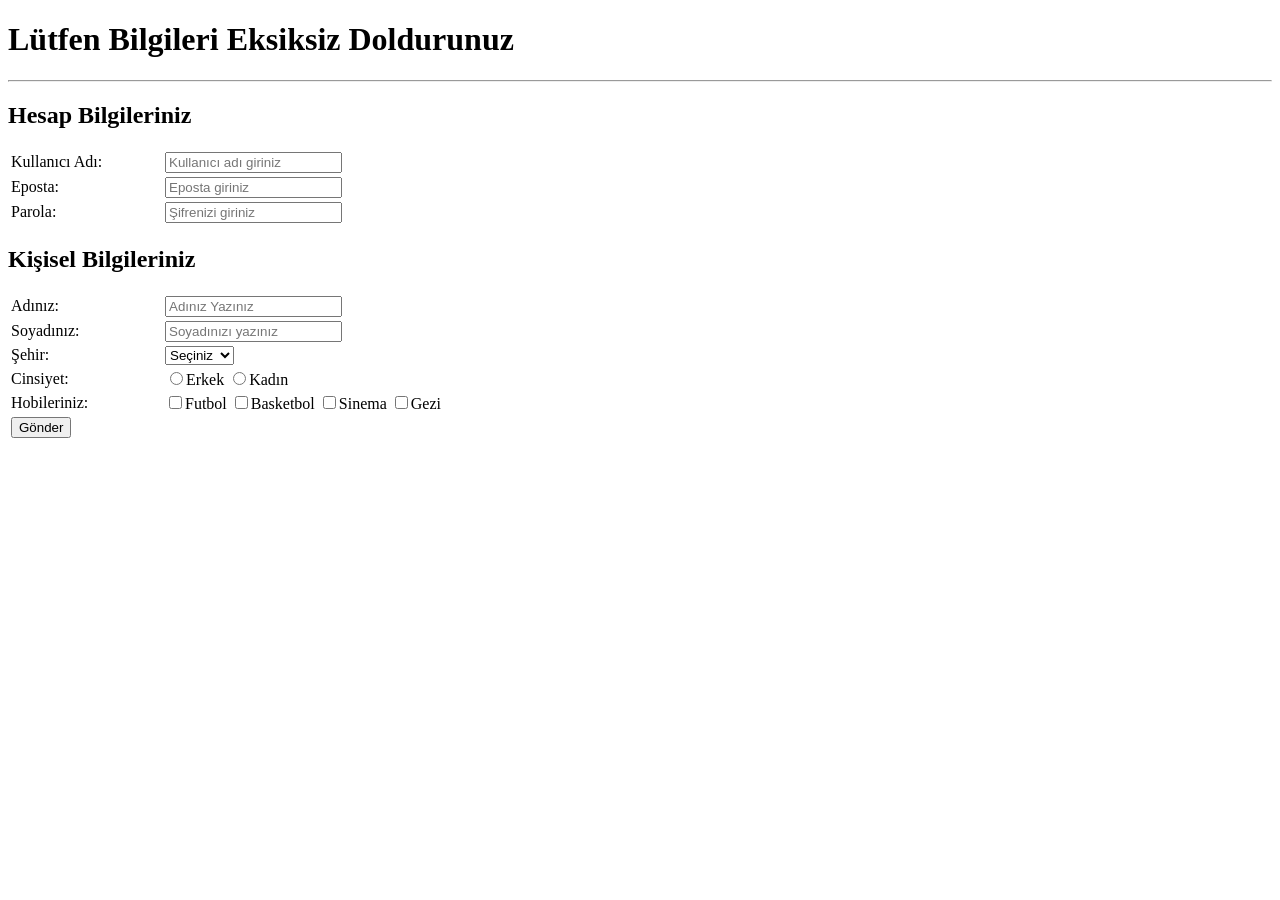
<file: form uygulama.html>
<!DOCTYPE html>
<html lang="en">
<head>
    <meta charset="UTF-8">
    <meta name="viewport" content="width=device-width, initial-scale=1.0">
    <title>Form Uygulama</title>
</head>
<body>
    <h1>Lütfen Bilgileri Eksiksiz Doldurunuz</h1><hr>
    <h2>Hesap Bilgileriniz</h2>
    <table>
        <tr>
            <td style="width: 150px;">
                Kullanıcı Adı:

            </td>
            <td>
                <input type="text" name="username" placeholder="Kullanıcı adı giriniz">
        </tr>
        <tr>
            </td>
            <td>
                Eposta:
            </td>
            <td>
                <input type="email" name="Eposta" placeholder="Eposta giriniz">
        </tr>
        <tr>      
            </td>
            <td>
                Parola:
            </td>
            <td>
                <input type="password" name="şifre" placeholder="Şifrenizi giriniz"><br>
            </td>

        </tr>

    </table>
    <h2>Kişisel Bilgileriniz</h2>
    <table>
        <tr>
            <td style="width: 150px;">
                Adınız:
            </td>
            <td>
                <input type="text" name="name" placeholder="Adınız Yazınız">
            </td>
        </tr>
        <tr>    
            <td>
                Soyadınız:
            </td>
            <td>
                <input type="text" name="surnmae"placeholder="Soyadınızı yazınız">
            </td>
        </tr>
        <tr>
            <td>
                Şehir:
            </td>
            <td>
                <select name="şehir">
                    <option>Seçiniz</option>
                    <option>İstanbul</option>
                    <option>Ankara</option>
                    <option>Bayburt</option>
                </select>
            </td>
            
        </tr>
        <tr>
            <td>
                Cinsiyet:
            </td>
            <td>
                <input type="radio" name="cinsiyet" value="Erkek">Erkek
                <input type="radio" name="cinsiyet" value="Kadın">Kadın
            </td>
        </tr>
        <tr>
            <td>
                Hobileriniz:
            </td>
            <td>
                <input type="checkbox" name="hobi">Futbol
                <input type="checkbox" name="hobi">Basketbol
                <input type="checkbox" name="hobi">Sinema
                <input type="checkbox" name="hobi">Gezi
            </td>
        </tr>
        <tr>
           <td>
            <button type="submit">Gönder</button>
           </td>
        </tr>
        
    </table>
    
    
</body>
</html>
</file>
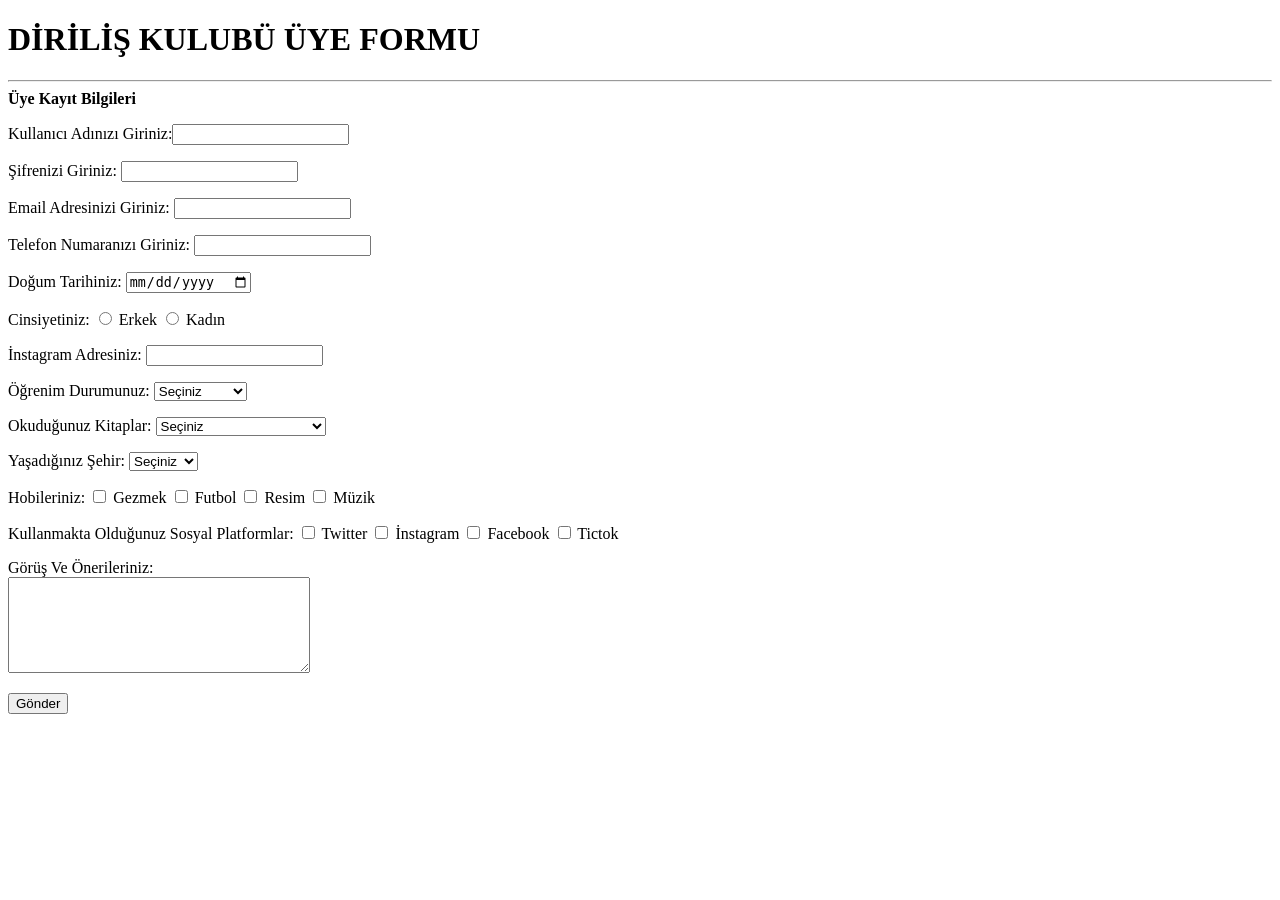
<file: pratic3.html>
<!DOCTYPE html>

	<head>
		<title>Pratic4</title>
		<form action="pratic3.html" method="POST">
			<h1>DİRİLİŞ KULUBÜ ÜYE FORMU</h1>
			<hr>
			<b>Üye Kayıt Bilgileri</b> <br>
			<p>Kullanıcı Adınızı Giriniz:<input type="text" name="username" required></p>
			<p>Şifrenizi Giriniz: <input type="password" name="parola" required></p>
			<p>Email Adresinizi Giriniz: <input type="email" name="eposta" required></p>
			<p>Telefon Numaranızı Giriniz: <input type="number" name="telefon" required></p>
			<p>Doğum Tarihiniz: <input type="date" name="doğum tarihi" required></p>
			<p>Cinsiyetiniz: <input type="radio" name="cinsiyet"> Erkek	
			<input type="radio" name="cinsiyet"> Kadın</p>
			<p>İnstagram Adresiniz: <input type="url" name="adres" required></p>
			<p>Öğrenim Durumunuz: <select name="eğitim" required>
				<option>Seçiniz</option>
				<option>Lisans</option>
				<option>Ön Lisans</option>
				<option>Ortaöğretim</option>
				
			</select></p>
			<p>Okuduğunuz Kitaplar: <select name="Kitap" required>
				<option>Seçiniz</option>
				<option>İslamın Dirilişi</option>
				<option>İnsanlığın Dirilişi</option>
				<option>Geleceğimizde İslam Var</option>
				<option>Diriliş İnsanı</option>
			</select></p>
			<p>Yaşadığınız Şehir: <select name="Şehir">
				<option>Seçiniz</option>
				<option>İstanbul</option>
				<option>Bayburt</option>
				<option>Ankara</option>
				<option>İzmir</option>
				<option>Bursa</option>
				
			</select></p>
			<p>Hobileriniz: <input type="checkbox" name="hobiler"> Gezmek
				<input type="checkbox" name="hobiler"> Futbol
				<input type="checkbox" name="hobiler"> Resim
				<input type="checkbox" name="hobiler"> Müzik </p>
			<p> Kullanmakta Olduğunuz Sosyal Platformlar: <input type="checkbox" name="Platform"> Twitter
			<input type="checkbox" name="Platform">	İnstagram
			<input type="checkbox" name="Platform"> Facebook
			<input type="checkbox" name="Platform"> Tictok </p>
			<p> Görüş Ve Önerileriniz:<br><textarea type="message" name="mesaj" rows="6" cols="35" required></textarea></p>		
			<input type="submit" value="Gönder">

		</form>
	</head>
</html>
</file>
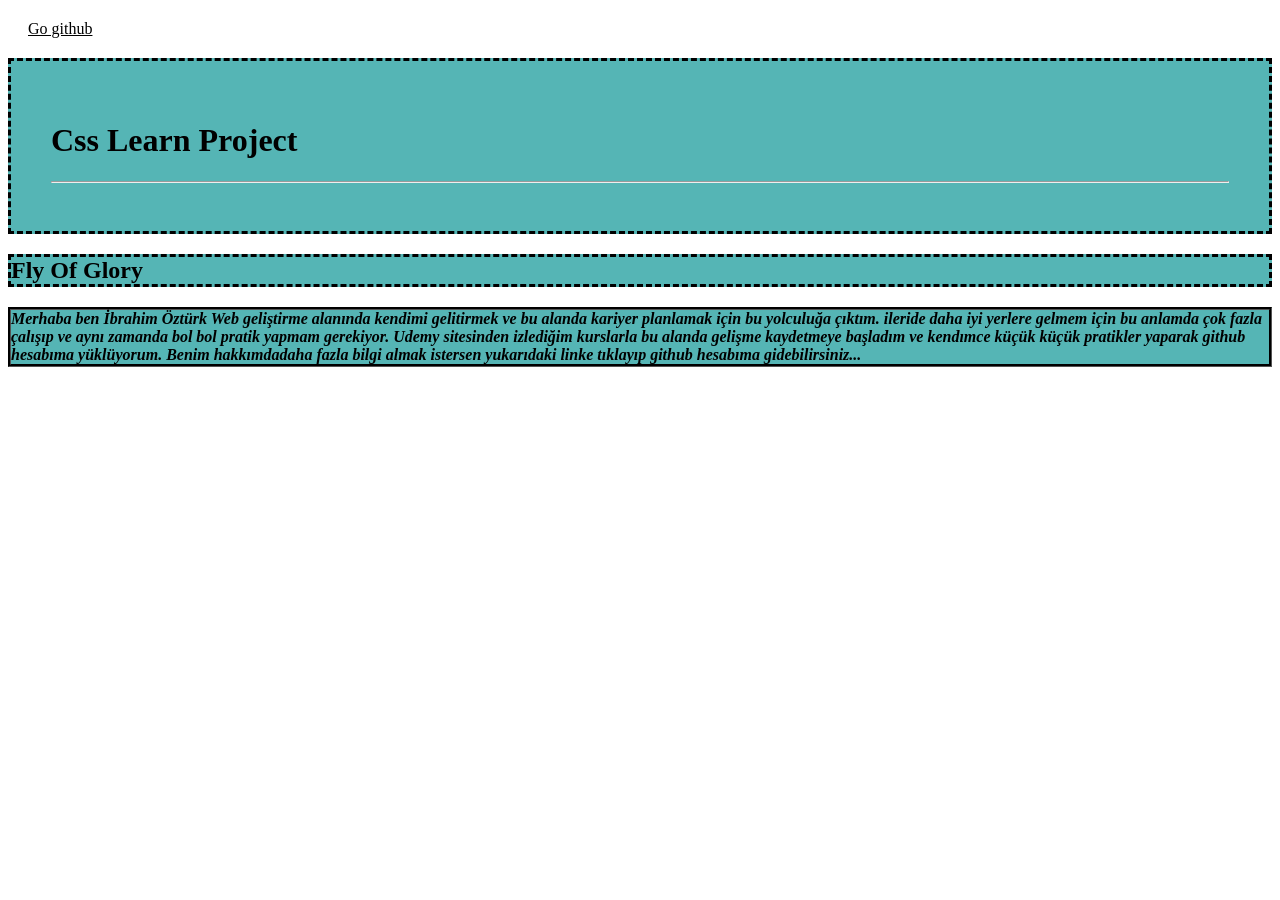
<file: pratical.html>
<!DOCTYPE html>
<html lang="en">
<head>
    <meta charset="UTF-8">
    <meta name="viewport" content="width=device-width, initial-scale=1.0">
    <title>Pratical</title>
</head>
<style>
    div{background-color:rgb(85, 181, 181);
        width: auto;
        border: dashed black;
        padding: 40px;
        margin: auto;

    }
    
    p{background-color:rgb(85, 181, 181); color: black;
        border: groove black;
     
    
    
    }
    h2{ background-color: rgb(85, 181, 181);
        border: dashed black;

    }
    nav{margin: 20px;
    }
    a{color: black;
    border: hidden lightcoral;}
    
</style>

<body>
    <main>
        <nav>
            <a href="https://github.com/" target="_blank"> Go github</a>
        </nav>
        <div>
            <h1>Css Learn Project</h1><hr>
        </div>
        <h2>Fly Of Glory</h2>
        <section>
            <p>
                <b><i> Merhaba ben İbrahim Öztürk Web geliştirme alanında kendimi gelitirmek ve bu alanda kariyer planlamak için bu yolculuğa çıktım.
                ileride daha iyi yerlere gelmem için bu anlamda çok fazla çalışıp ve aynı zamanda bol bol pratik yapmam gerekiyor.
                Udemy sitesinden izlediğim kurslarla bu alanda gelişme kaydetmeye başladım ve kendımce küçük küçük pratikler yaparak github hesabıma yüklüyorum.
                Benim hakkımdadaha fazla bilgi almak istersen yukarıdaki linke tıklayıp github hesabıma gidebilirsiniz...</i></b>
            
            </p>
        </section>


        
        
            
        
    </main>
    
</body>
</html>
</file>
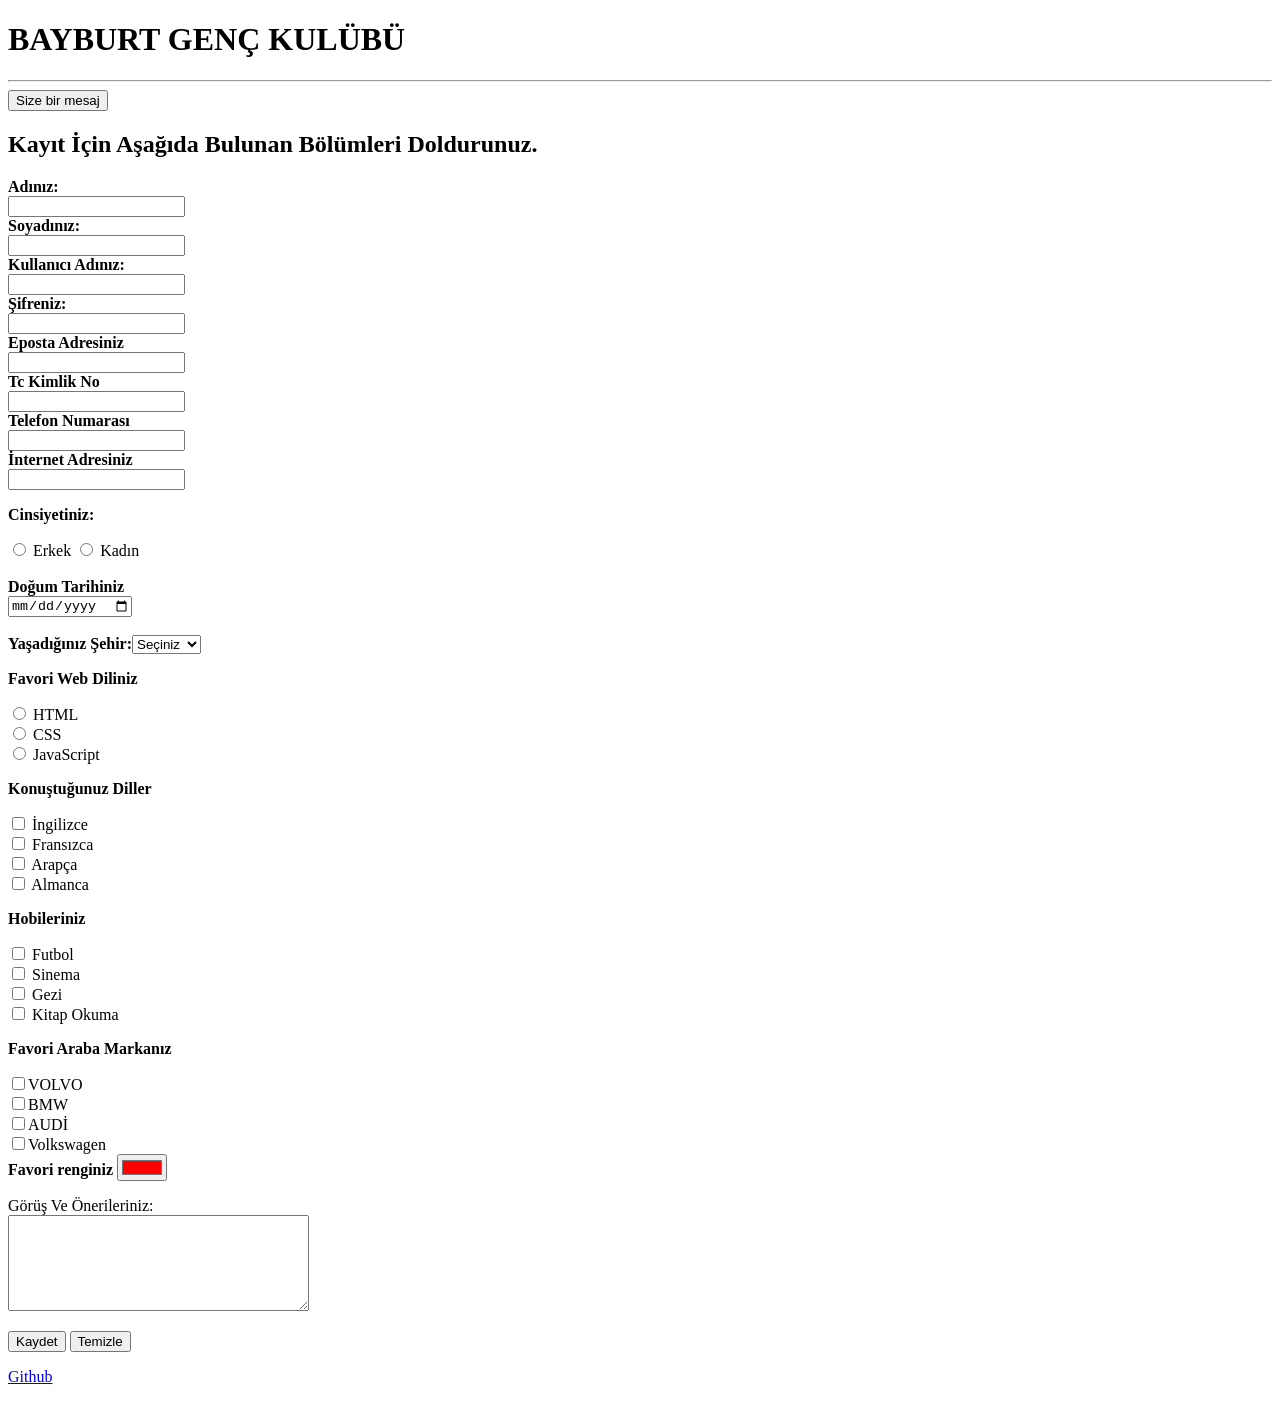
<file: pratik.html>
<!DOCTYPE html>
<html lang="en">
<head>
    <meta charset="UTF-8">
    <meta name="viewport" content="width=device-width, initial-scale=1.0">
    <title>Pratik</title>
    <h1>BAYBURT GENÇ KULÜBÜ</h1><hr>
    <input type="button" onclick="alert('Sizi aramızda görmekten mutluluk duyuyoruz...')" value="Size bir mesaj">
</head>
<body>
    <h2>Kayıt İçin Aşağıda Bulunan Bölümleri Doldurunuz.</h2>
    <form action="/action-page.php">
        <div>
        <label for="fname"><b>Adınız:</b></label><br>
        <input type="text" id="fname" name="fname"><br>
        <label for="lname"><b>Soyadınız:</b></label><br>
        <input type="text" id="lname" name="lname"><br>
        <label for="username"><b>Kullanıcı Adınız:</b></label><br>
        <input type="text" id="username" name="username"><br>
        <label for="pwd"><b>Şifreniz:</b></label><br>
        <input type="password" id="pwd" name="pwd"><br>
        <label for="email"><b>Eposta Adresiniz</b></label><br>
        <input type="email" id="email" name="email"><br>
        <label for="number"><b>Tc Kimlik No</b></label><br>
        <input type="number" id="number" name="number"><br>
        <label for="number"><b>Telefon Numarası</b></label><br>
        <input type="number" id="number" name="number"><br>
        <label for="url"><b>İnternet Adresiniz</b></label><br>
        <input type="url" id="url" name="url">
        </div>
        <div>
        <p><b>Cinsiyetiniz:</b></p>
        <input type="radio" id="Cinsiyetiniz" name="cinsiyet" value="Erkek">
        <label for="Cinsiyetiniz">Erkek</label>
        <input type="radio" id="Cinsiyetiniz" name="cinsiyet" value="Kadın">
        <label for="Cinsiyetiniz">Kadın</label><br>
        </div><br>
        <label for="birthday"><b>Doğum Tarihiniz</b></label><br>
        <input type="date" id="birthday" name="birthday">
        <div><br>
            <div>
                <b>Yaşadığınız Şehir:</b><select name="şehir">
                    <option>Seçiniz</option>
                    <option>İstanbul</option>
                    <option>Ankara</option>
                    <option>Bayburt</option>
                </select>
            </div>
    
        <p><b>Favori Web Diliniz</b></p></td>
        <input type="radio" id="html" name="favori_dil" value="HTML">
        <label for="html">HTML</label><br>
        <input type="radio" id="css" name="favori_dil" value="CSS">
        <label for="css">CSS</label><br>
        <input type="radio" id="javascript" name="favori_dil" value="JavaScript">
        <label for="javascript">JavaScript</label>
        <div>
            <p><b>Konuştuğunuz Diller</b></p>
            <input type="checkbox" id="dil1" name="dil" value="İngilizce">
            <label for="dil1">İngilizce</label><br>
            <input type="checkbox" id="dil2" name="dil2" value="Fransızca">
            <label for="dil2">Fransızca</label><br>
            <input type="checkbox" id="dil3" name="dil3" value="Arapça">
            <label for="dil3">Arapça</label><br>
            <input type="checkbox" id="dil4" name="dil4" value="Almanca">
            <label for="dil4">Almanca</label><br>
        </div>
        <div> 
       <p><b>Hobileriniz</b></p>
        <input type="checkbox" id="hobi1" name="hobi1" value="Futbol">
        <label for="hobi1">Futbol</label><br>
        <input type="checkbox" id="hobi2" name="hobi2" value="Sinema">
        <label for="hobi2">Sinema</label><br>
        <input type="checkbox" id="hobi3" name="hobi3" value="Gexi">
        <label for="hobi3">Gezi</label><br>
        <input type="checkbox" id="hobi4" name="hobi4" value="Kitap Okuma">
        <label for="hobi4">Kitap Okuma</label><br>
        </div>
        <table>
            <tr>
        <p><b>Favori Araba Markanız</b></p>
        <input type="checkbox" id="arac1" name="arac1" value="Volvo">
        <label for="arac1">VOLVO</label><br>
        <input type="checkbox" id="arac2" name="arac2" value="Bmw">
        <label for="arac2">BMW</label><br>
        <input type="checkbox" id="arac3" name="arac3" value="Audi">
        <label for="arac3">AUDİ</label><br>
        <input type="checkbox" id="arac4" name="arac4" value="Volkswagen">
        <label for="arac4">Volkswagen</label><br>
            </tr>
        </table>
        <label for="favcolor"><b>Favori renginiz</b></label>
        <input type="color" id="favcolor" name="favcolor" value="#ff0000"><br>
        <p>
            Görüş Ve Önerileriniz: <br><textarea type="message"name="message" rows="6" cols="35" required></textarea>
        </p>




       
        <input type="submit" value="Kaydet">
        <input type="reset" value="Temizle">
        <p>
            <a href="https://github.com/ozturk69/ozturk69" target="_blank">Github</a>
        </p>
    </form>
   
</body>
</html>
</file>
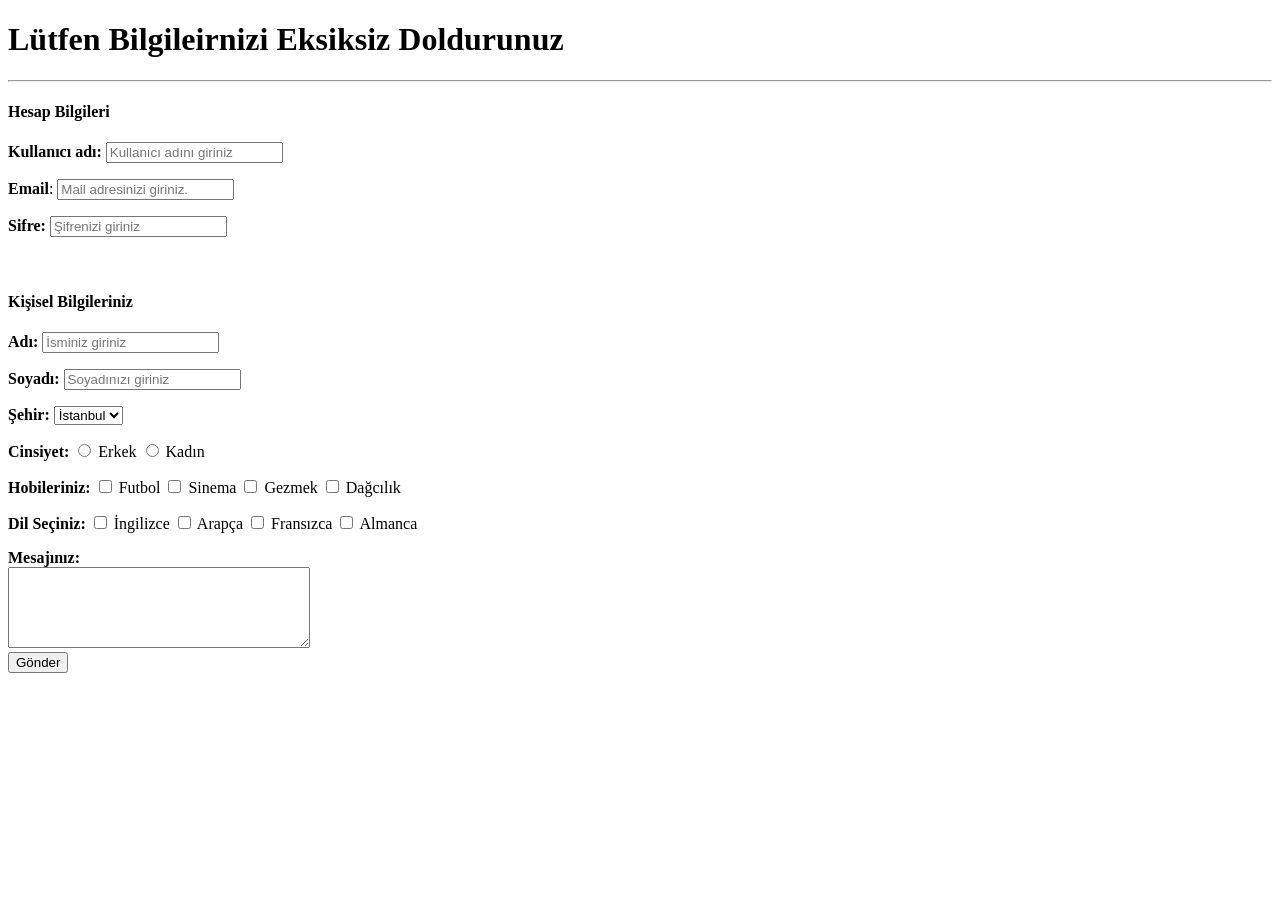
<file: UYGULAMA 2.html>
<!DOCTYPE html>
	<head>
		<title>Pratik4</title>
		
	<form>
		<h1>Lütfen Bilgileirnizi Eksiksiz Doldurunuz</h1>
		<hr>		
		<p> <h4>Hesap Bilgileri</h4> </p>
		<p> <b>Kullanıcı adı:</b> <input type="text" name="username" placeholder="Kullanıcı adını giriniz" required > </p>
		<p> <b>Email</b>: <input type="email" name="eposta" placeholder="Mail adresinizi giriniz." required> </p>
		<p> <b>Sifre:</b> <input type="pasworrd" name="sifre" placeholder="Şifrenizi giriniz" required> </p> <br>
		<h4>Kişisel Bilgileriniz</h4>
		<p> <b>Adı:</b> <input type="name" name="isim" placeholder="İsminiz giriniz" required> </p>
		<p> <b>Soyadı:</b> <input type="surname" name="soyadı" placeholder="Soyadınızı giriniz" required> </p>
		<p> <b>Şehir:</b> <select name="sehir">
			<option>İstanbul</option>
			<option>Ankara</option>
			<option>Bayburt</option>
			</select> </p>

		<p> <b>Cinsiyet:</b> <input type="radio" name="cinsiyet" required> Erkek 
		 <input type="radio" name="cinsiyet" required> Kadın </p>
		 <p> <b>Hobileriniz:</b> <input type="checkbox" name="Hobiler"> Futbol 
		 <input type="checkbox" name="Hobiler"> Sinema
		 <input type="checkbox" name="Hobiler"> Gezmek
		 <input type="checkbox" name="Hobiler"> Dağcılık </p>
		 <p> <b>Dil Seçiniz:</b> <input type="checkbox" name="Dil"> İngilizce
		 	<input type="checkbox" name="Dil"> Arapça
		 	<input type="checkbox" name="Dil"> Fransızca
		 	<input type="checkbox" name="Dil"> Almanca </p>
		 
		 <b>Mesajınız:</b> <br>
		 <textarea name="mesaj" rows="5" cols="35"></textarea> <br>
		 <input type="submit" value="Gönder">
	</form>



</html>
</file>
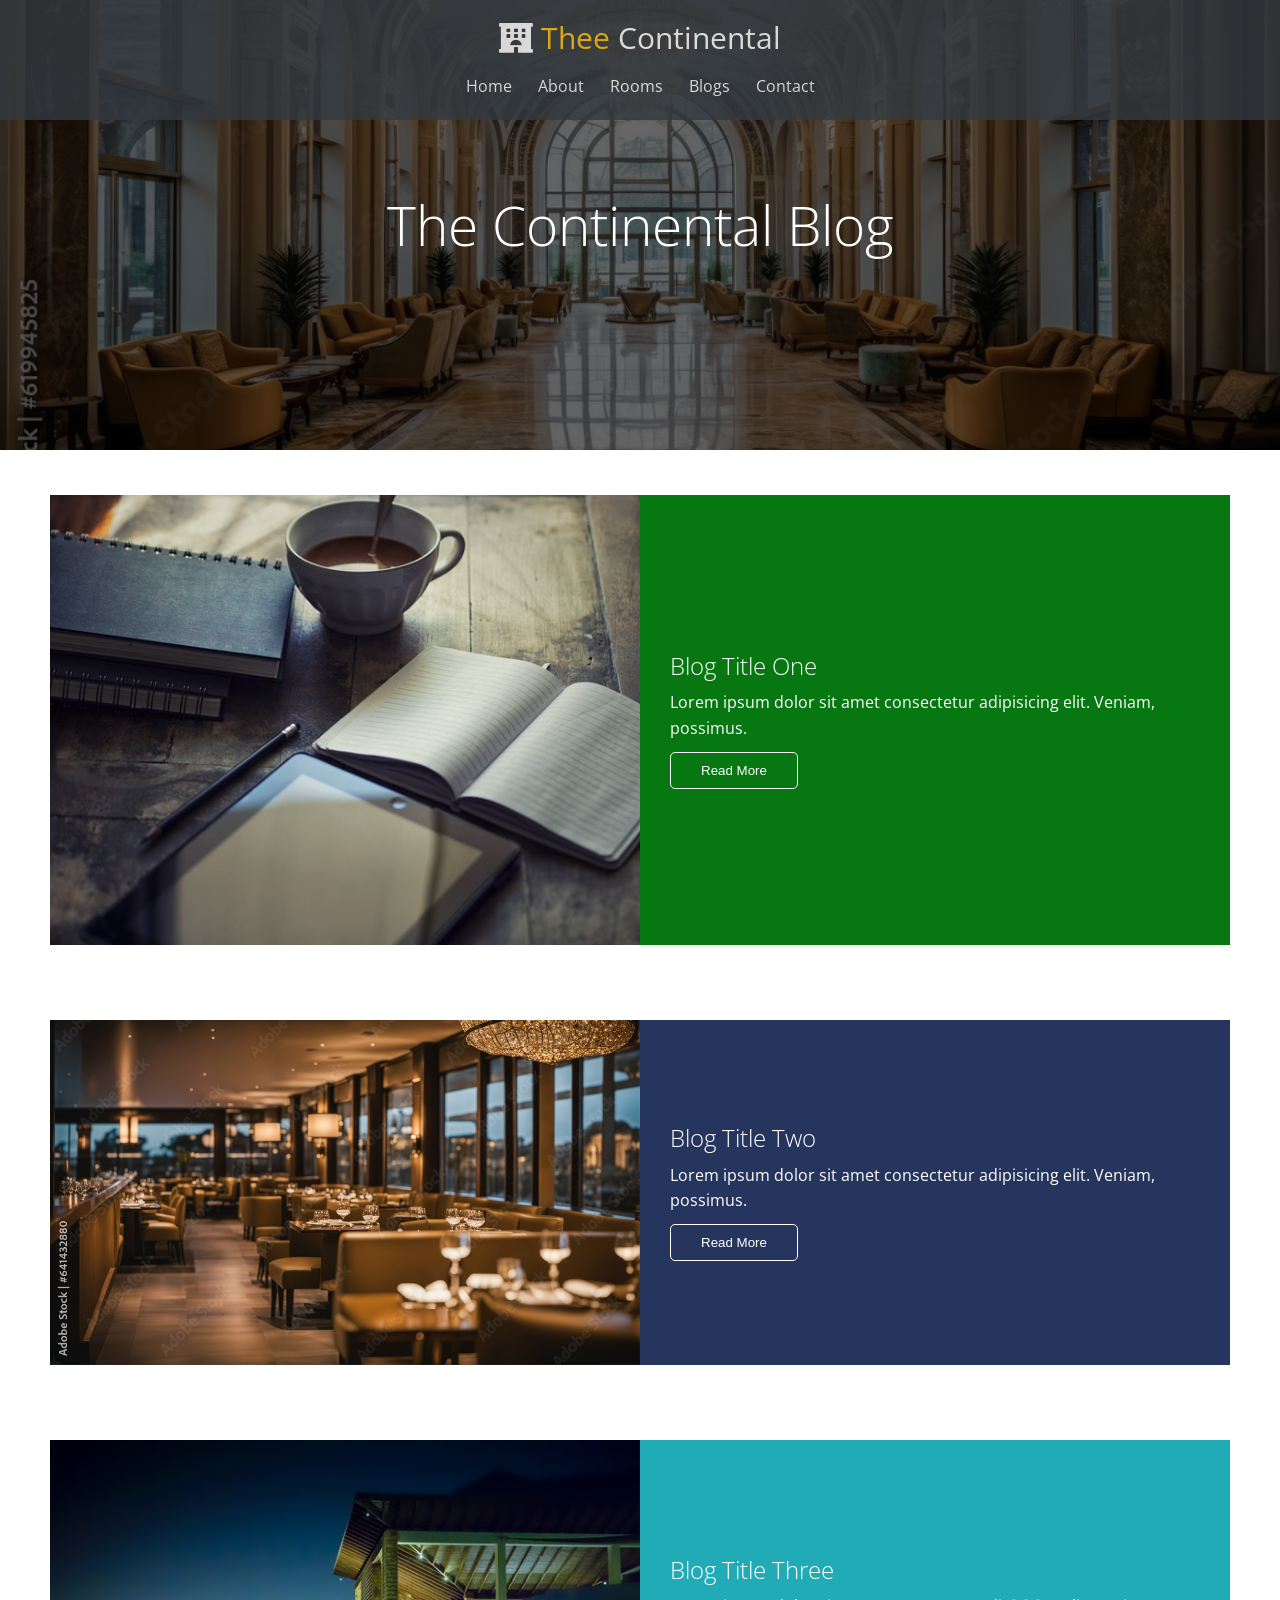
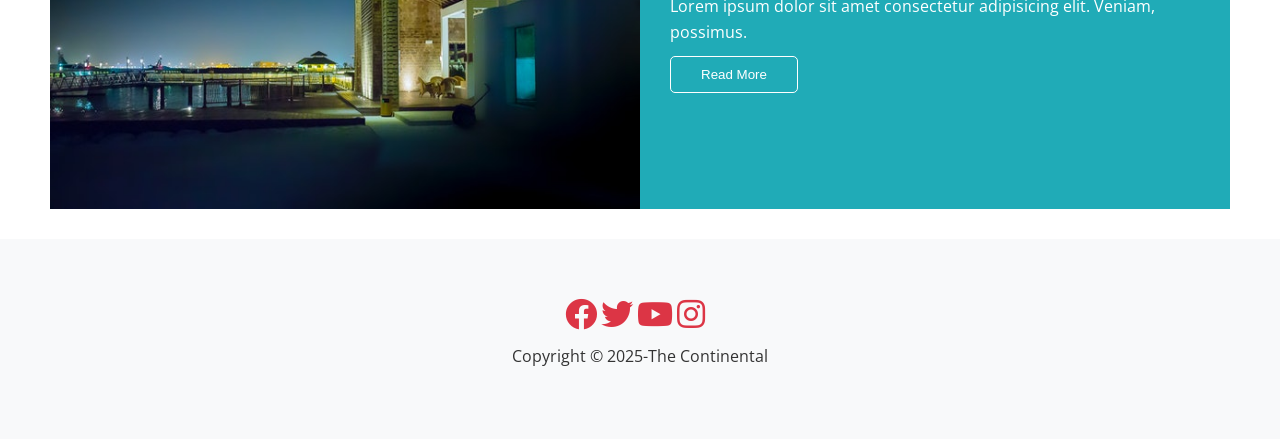
<file: HOTEL-SITE/blogs.html>
<!DOCTYPE html>
<html lang="tr">
<head>
    <meta charset="UTF-8">
    <meta http-equiv="X-UA-Compatible" content="IE=edge">
    <meta name="viewport" content="width=device-width, initial-scale=1.0">
    <link rel="stylesheet" href="https://cdnjs.cloudflare.com/ajax/libs/font-awesome/5.13.0/css/all.min.css" integrity="sha512-L7MWcK7FNPcwNqnLdZq86lTHYLdQqZaz5YcAgE+5cnGmlw8JT03QB2+oxL100UeB6RlzZLUxCGSS4/++mNZdxw==" crossorigin="anonymous" referrerpolicy="no-referrer" />
    <link rel="stylesheet" href="css/utils.css">
    <link rel="stylesheet" href="css/style.css">
    <title>Document</title>
</head>
<body>
    <header id="home" class="main-header blog">
        <div class="navbar">
            <h1 class="brand">
                <i class="fas fa-hotel"></i>
                <span>Thee</span> Continental
            </h1>
            <nav>
                <ul>
                    <li><a href="index.html">Home</a></li>
                    <li><a href="index.html#about">About</a></li>
                    <li><a href="index.html#rooms">Rooms</a></li>
                    <li><a href="blogs.html">Blogs</a></li>
                    <li><a href="index.html#contact">Contact</a></li>
                </ul>
            </nav>
        </div>

        <div class="content">
            <h1>The Continental Blog</h1>
        </div>
    </header>
    <main>
        <!-- article -->
         <section class="articles">
            <article id="article" class="article flex-columns">
                <div class="row">
                    <div class="column">
                        <div class="column-1">
                            <img src="img/blog-1.jpeg" alt="">
                        </div>
                    </div>
                    <div class="column">
                        <div class="column-2 bg-green">
                            <h2>Blog Title One</h2>
                            <p>Lorem ipsum dolor sit amet consectetur adipisicing elit. Veniam, possimus.</p>
                            <button class="btn btn-outline">Read More</button>
                        </div>
                    </div>
                </div>
            </article>
            <article id="article" class="article flex-columns">
                <div class="row">
                    <div class="column">
                        <div class="column-1">
                            <img src="img/blog-5.jpeg" alt="">
                        </div>
                    </div>
                    <div class="column">
                        <div class="column-2 bg-baby">
                            <h2>Blog Title Two</h2>
                            <p>Lorem ipsum dolor sit amet consectetur adipisicing elit. Veniam, possimus.</p>
                            <button class="btn btn-outline">Read More</button>
                        </div>
                    </div>
                </div>
            </article>
            <article id="article" class="article flex-columns">
                <div class="row">
                    <div class="column">
                        <div class="column-1">
                            <img src="img/blog-3.jpeg" alt="">
                        </div>
                    </div>
                    <div class="column">
                        <div class="column-2 bg-info">
                            <h2>Blog Title Three</h2>
                            <p>Lorem ipsum dolor sit amet consectetur adipisicing elit. Veniam, possimus.</p>
                            <button class="btn btn-outline">Read More</button>
                        </div>
                    </div>
                </div>
            </article>
         </section>
       
    </main>
    <footer class="footer bg-light">
        <div class="social">
            <a href="#"><i class="fab fa-facebook fa-2x"></i></a>
            <a href="#"><i class="fab fa-twitter fa-2x"></i></a>
            <a href="#"><i class="fab fa-youtube fa-2x"></i></a>
            <a href="#"><i class="fab fa-instagram fa-2x"></i></a>
        </div>
        <p>Copyright &copy 2025-The Continental</p>
    </footer>
</body>
</html>
</file>
<file: HOTEL-SITE/css/utils.css>
/* 
    #007bff
    #6c757d
    #28a745
    #dc3545
    #ffc107
    #17a2b8
    #343a40
    #f8f9fa
    #DA498D
*/

:root {
    --white: #fff;
    --primary: #007bff;
    --secondary: #6c757d;
    --success: #28a745;
    --danger: #dc3545;
    --warning: #ffc107;
    --info: #20abb7;
    --dark: #343a40;
    --light: #f8f9fa;
    --pink: #26355D;
    --neony: #077712;
    --coffe: #5f431f;
}

/* text color */
.text-primary { color: var(--primary); }
.text-secondary { color: var(--secondary); }
.text-success { color: var(--success); }
.text-danger { color: var(--danger); }
.text-warning { color: var(--warning); }
.text-info { color: var(--info); }
.text-dark { color: var(--dark); }
.text-light { color: var(--light); }
.text-baby{ color: var(--pink);}
.text-green { color: var(--neony);}
.text-coff { color: var(--coffe);}

/* bg-colors */
.bg-primary { background-color: var(--primary); }
.bg-secondary { background-color: var(--secondary); }
.bg-success { background-color: var(--success); }
.bg-danger { background-color: var(--danger); }
.bg-warning { background-color: var(--warning); }
.bg-info { background-color: var(--info); }
.bg-dark { background-color: var(--dark); }
.bg-light { background-color: var(--light); }
.bg-baby { background-color: var(--pink);}
.bg-green { background-color: var(--neony);}
.bg-coff { background-color: var(--coffe);}

/* buttons */
.btn {
    cursor: pointer;
    display: inline-block;
    padding: 10px 30px;
    border: none;
    border-radius: 5px;
}

.btn:hover {
    opacity: 0.9;
}

.btn-primary {
    color: var(--white);
    background-color: var(--primary);
}

.btn-secondary {
    color: var(--white);
    background-color: var(--secondary);
}

.btn-success {
    color: var(--white);
    background-color: var(--success);
}


.btn-danger {
    color: var(--white);
    background-color: var(--danger);
}

.btn-warning {
    color: var(--white);
    background-color: var(--warning);
}

.btn-dark {
    color: var(--white);
    background-color: var(--dark);
}

.btn-outline {
    background: transparent;
    border: 1px solid var(--white);
    color: var(--white);
}

.btn-outline-primary {
    background: transparent;
    border: 1px solid var(--primary);
    color: var(--dark);
}

.btn-outline-primary:hover {
    background-color: var(--primary);
    border: 1px solid var(--primary);
    color: var(--white);
}

/* flex items */
.flex-items {
    display: flex;
    justify-content: center;
    text-align: center;
    height: 100%;
}

.flex-items > div {
    padding: 20px;
    flex-basis: 100%;
    
}

/* flex columns */
.flex-columns.flex-reverse .row {
    flex-direction: row-reverse;
}
.flex-columns .row {
    display: flex;
    flex-direction: row;
    flex-wrap: wrap;
    width: 100%;
}

.flex-columns .column {
    flex: 1;
}
.flex-columns.article .columns:nth-child(add){
    flex: 2;
}
.flex-columns.article .columns:nth-child(even)
{
    flex: 3;
}

.flex-columns .column .column-1,
.flex-columns .column .column-2 {
    height: 100%;
}

.flex-columns .column-2 {
    display: flex;
    flex-direction: column;
    align-items: flex-start;
    justify-content: center;
    padding: 3rem;
}

.flex-columns img {
    width: 100%;
    height: 100%;
    
}



/* flex grid */
.flex-grid .row {
    display: flex;
    flex-wrap: wrap;
    padding: 0 .4rem;
}

.flex-grid .column {
    flex: 25%;
    padding: 0 .4rem;
}

/* section */
.section-header {
    display: flex;
    flex-direction: column;
    align-items: center;
    justify-content: center;
    text-align: center;
    padding: 3rem;
}

.section-header h2 {
    font-size: 4rem;
    margin: 2rem 0;
}

.section-padding {
    padding: 2rem 2rem 4rem;
}

@media(max-width: 768px) {

    .flex-items {
        flex-direction: column;
    }

    .flex-items > div {
        padding: 10px;
    }

    .flex-columns .column {
        flex: 100% !important;
    }

    .flex-grid .column {
        flex: 50%;
    }

}
</file>
<file: HOTEL-SITE/css/style.css>
@import url('https://fonts.googleapis.com/css2?family=Open+Sans:wght@300;400;700&display=swap');

* {
    box-sizing: border-box;
    padding: 0;
    margin: 0;    
}

html {
    font-size: 10px;
    scroll-behavior: smooth;
}

body {
    font-family: 'Open Sans', sans-serif;
    font-size: 1.6rem;
    background: #fff;
    color: #333;
    line-height: 1.6;
}

ul {
    list-style: none;
}

a {
    color: #333;
    text-decoration: none;
}

h1,h2 {
    font-weight: 300;
    line-height: 1.2;
}

p {
    margin: 1rem 0;
}

img {
    width: 100%;
}

.text-center {
    text-align: center;
}

/* navbar */
.navbar {
    display: flex;
    align-items: center;
    justify-content: space-between;
    background-color: var(--dark);
    opacity: 0.8;
    color: #fff;
    position: fixed;
    top: 0;
    width: 100%;
    height: 70px;
    padding: 0 3rem;
}

.navbar a {
    color: #fff;
    padding: 1rem 2rem;
    margin: 0 .5px;
}

.navbar a:hover {
    border-bottom: 2px solid var(--warning);
}

.navbar ul {
    display: flex;
}

.navbar .brand {
    font-weight: 400;
}

.navbar h1 {
    font-size: 3rem;
}

.navbar span {
    color: var(--warning);
}

/* header */

.main-header {
    background-image: url('../img/bg-3.jpeg');
    background-repeat: no-repeat;
    background-size: cover;
    background-position: center;
    height: 100vh;
    color: #fff;
    position: relative;
}
.main-header.blog{
    background-image: url(../img/bg-3.jpeg);
    height: 50vh;
}

.main-header .content {
    display: flex;
    flex-direction: column;
    align-items: center;
    justify-content: center;
    text-align: center;
    height: 100%;
}

.main-header::before {
    content: '';
    position: absolute;
    top: 0;
    left: 0;
    width: 100%;
    height: 100%;
    background: rgba(0, 0, 0, 0.6)
}

.main-header * {
    z-index: 5;
}

.main-header .content h1 {
    font-size: 5.5rem;
}

.main-header .content p {
    font-size: 2.3rem;
    max-width: 60rem;
    margin: 2rem 0 3rem;
}

/* icons */
.icons {
    padding: 30px;
}

.icons h3 {
    font-weight: 400;
    margin-bottom: 15px;
}

.icons i {
    background-color: var(--primary);
    color: #fff;
    padding: 1rem;
    border-radius: 10px 100px / 120px;
    margin-bottom: 1.5rem;
}


/* about */
.about {
    color: #fff;
}

.about h2 {
    font-size: 4rem;
    font-weight: 400;
}

.about p {
    margin: 2rem 0;
}

/* gallery */
.gallery img:hover {
    cursor: pointer;
    opacity: 0.8;
}
.gallery img{
    padding: 10px;
    margin: 0;
}

/* cards */
.card {
    color: #fff;
    font-weight: 700;
}

.card-body {
    padding: 2rem;
    border-radius: 25% 10%;
}

/* teams */
.teams img {
    border-radius: 30px;
}

.teams img:hover {
    opacity: 0.7;
}

/*contact*/
.contact-form{
    width: 100%;
    padding: 2rem 0;
}
.contact-form label{
    display: block;
    margin-bottom: .5rem;
}
.contact-form .form-control{
    margin-bottom: 1.5rem;
}
.contact-form input{
    width: 100%;
    padding: 5px;
    height: 40px;
    border: 1px solid #f5f5f5;
}
.contact-form .btn{
    margin-top: 20px;
}
.contact h2{
    font-size: 4rem;
}

/* footer */
.footer{
    display: flex;
    flex-direction: column;
    justify-content: center;
    align-items: center;
    text-align: center;
    height: 200px;
}
/*articles*/
.article{
    padding: 3rem 5rem;
}
.article{
    margin-top: 1.5rem;
    color: #fff;
}

.footer a{
    color: var(--danger);
}
.footer a:hover{
    opacity: 0.7;
}
.footer .social{
    margin-right: 10px;
}
/* mobile */
@media(max-width: 768px){
    html{
        font-size: 9px;
    }
}
.navbar{
    flex-direction: column;
    height: 120px;
    padding: 20px;
}
.navbar a{
    padding: 10px;
    margin: 0 3px;
}
.teams img{
    width: 70%;
}
</file>
